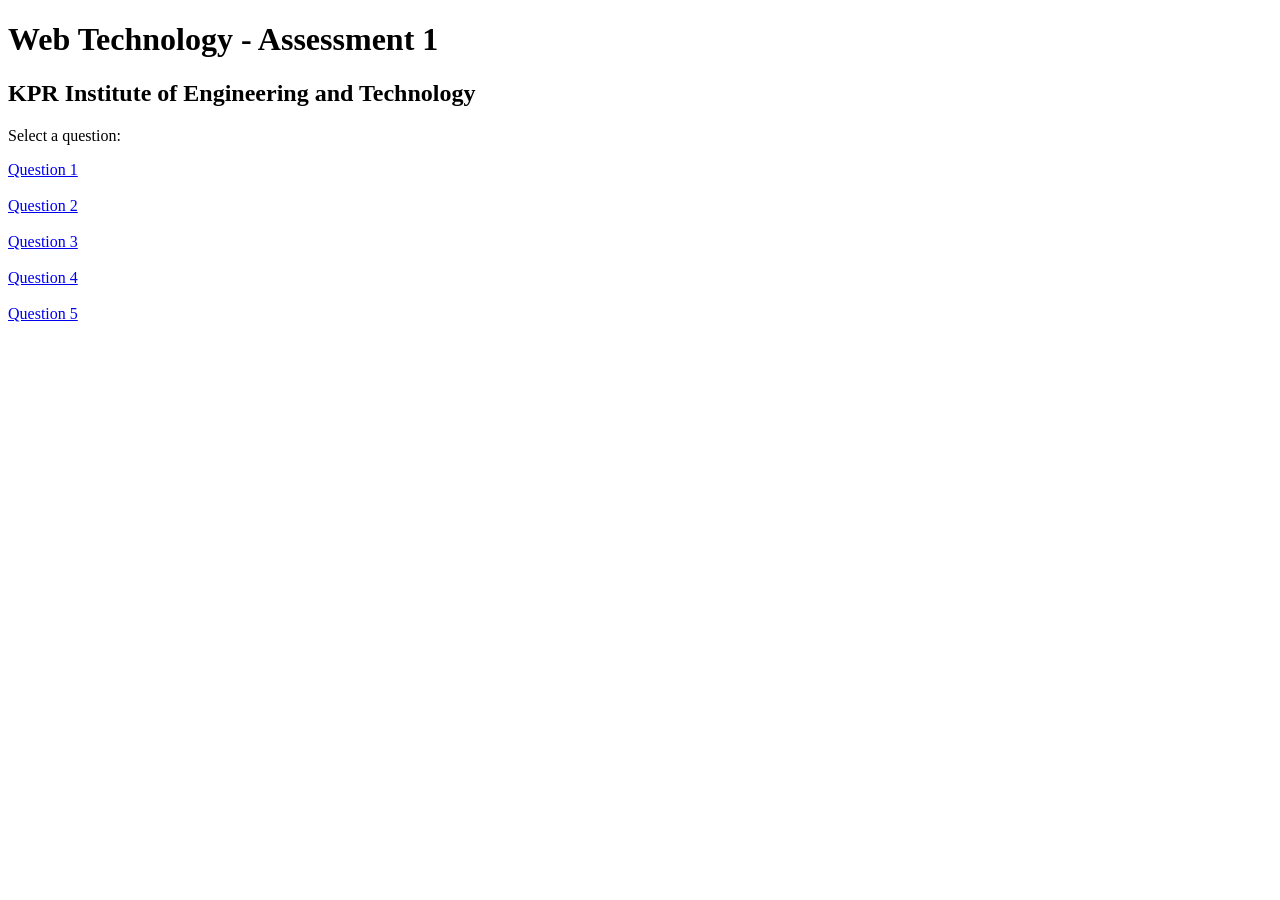
<file: index.html>
<!DOCTYPE html>
<html>
<head>
    <title>Assessment 1</title>
</head>
<body>

    <h1>Web Technology - Assessment 1</h1>

    <h2>KPR Institute of Engineering and Technology</h2>

    <p>Select a question:</p>

    <a href="Qn%201.html">Question 1</a><br><br>
    <a href="Qn%202.html">Question 2</a><br><br>
    <a href="Qn%203.html">Question 3</a><br><br>
    <a href="Qn%204.html">Question 4</a><br><br>
    <a href="Qn%205.html">Question 5</a><br><br>

</body>
</html>
</file>
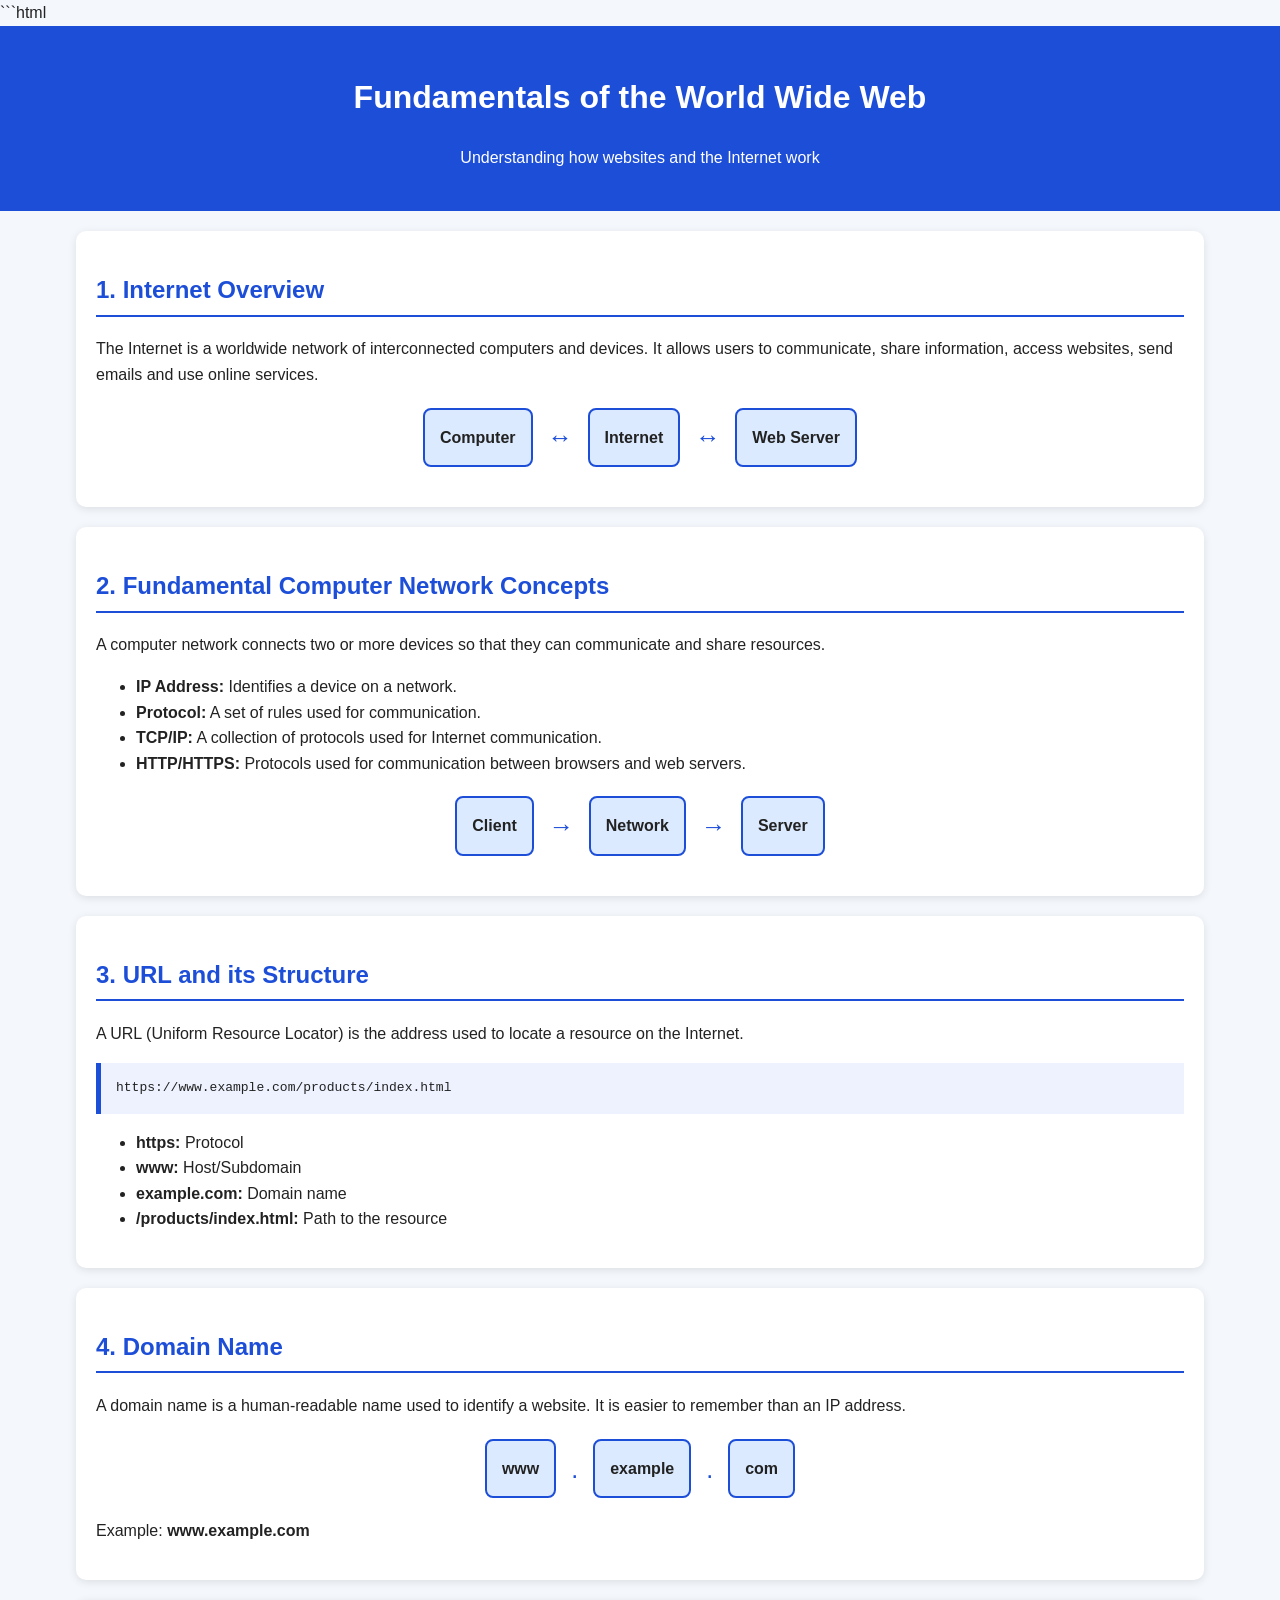
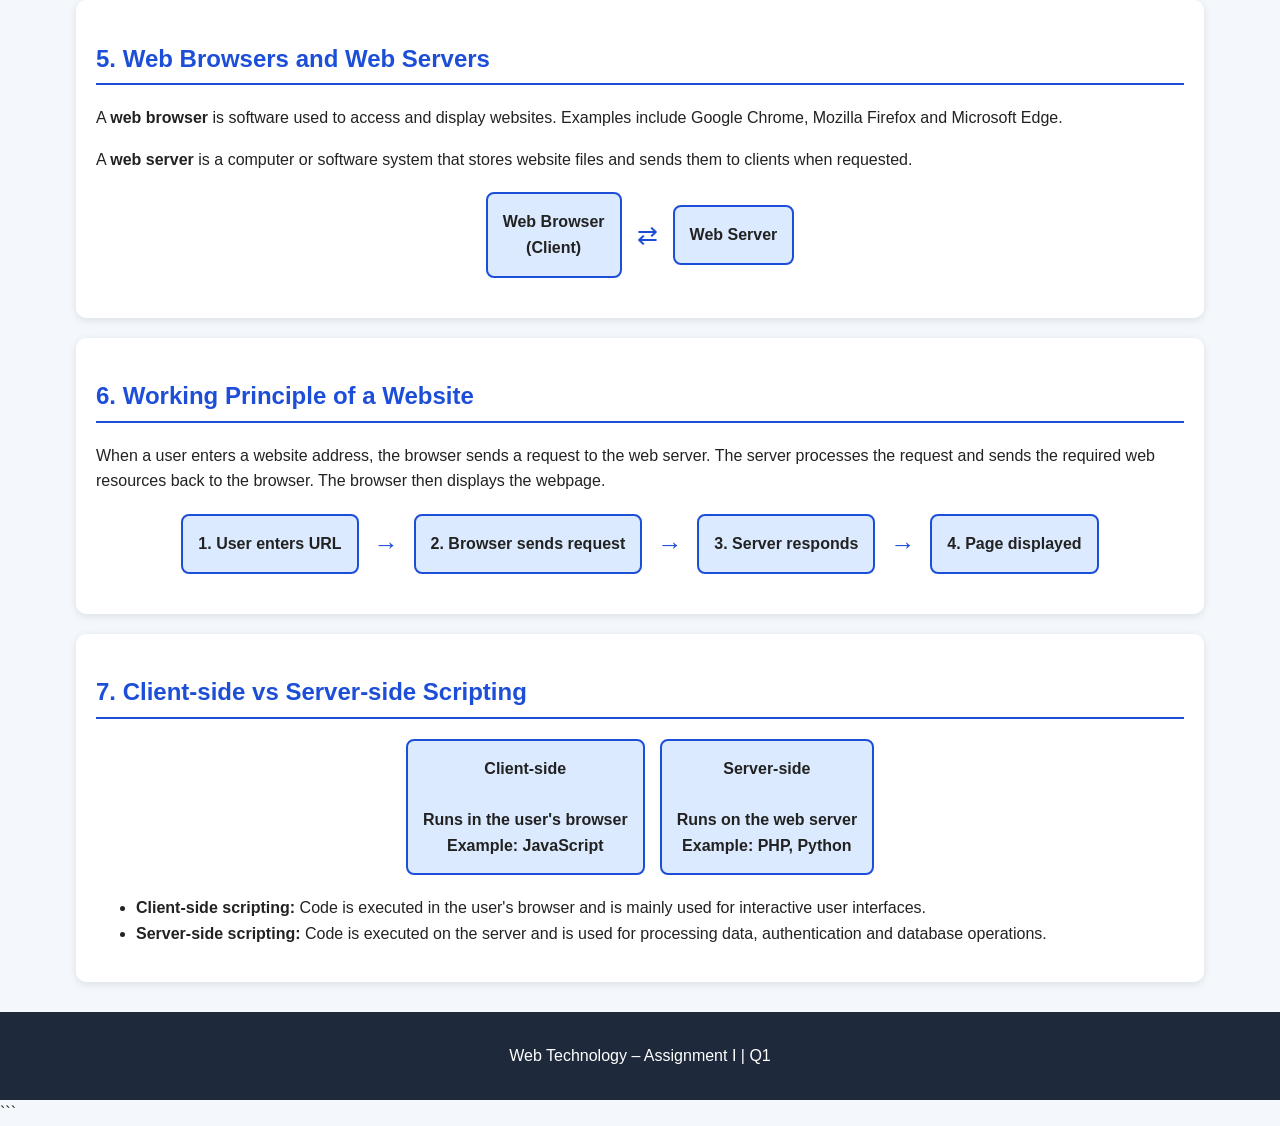
<file: Qn 1.html>
```html
<!DOCTYPE html>
<html lang="en">
<head>
    <meta charset="UTF-8">
    <meta name="viewport" content="width=device-width, initial-scale=1.0">
    <title>Fundamentals of the World Wide Web</title>

    <style>
        /* Basic page styling */
        body {
            font-family: Arial, sans-serif;
            margin: 0;
            background-color: #f4f7fb;
            color: #222;
            line-height: 1.6;
        }

        header {
            background-color: #1d4ed8;
            color: white;
            text-align: center;
            padding: 25px;
        }

        section {
            background-color: white;
            width: 85%;
            margin: 20px auto;
            padding: 20px;
            border-radius: 10px;
            box-shadow: 0 2px 8px rgba(0,0,0,0.1);
        }

        h2 {
            color: #1d4ed8;
            border-bottom: 2px solid #1d4ed8;
            padding-bottom: 5px;
        }

        /* Diagram boxes */
        .diagram {
            display: flex;
            justify-content: center;
            align-items: center;
            gap: 15px;
            flex-wrap: wrap;
            margin: 20px 0;
        }

        .box {
            background-color: #dbeafe;
            border: 2px solid #1d4ed8;
            padding: 15px;
            border-radius: 8px;
            text-align: center;
            font-weight: bold;
        }

        .arrow {
            font-size: 25px;
            color: #1d4ed8;
        }

        .url {
            background-color: #eef2ff;
            padding: 15px;
            border-left: 5px solid #1d4ed8;
            font-family: monospace;
            word-break: break-all;
        }

        footer {
            text-align: center;
            background-color: #1e293b;
            color: white;
            padding: 15px;
            margin-top: 30px;
        }
    </style>
</head>

<body>

<header>
    <h1>Fundamentals of the World Wide Web</h1>
    <p>Understanding how websites and the Internet work</p>
</header>

<!-- 1. Internet Overview -->
<section>
    <h2>1. Internet Overview</h2>
    <p>
        The Internet is a worldwide network of interconnected computers
        and devices. It allows users to communicate, share information,
        access websites, send emails and use online services.
    </p>

    <div class="diagram">
        <div class="box">Computer</div>
        <div class="arrow">↔</div>
        <div class="box">Internet</div>
        <div class="arrow">↔</div>
        <div class="box">Web Server</div>
    </div>
</section>

<!-- 2. Network Concepts -->
<section>
    <h2>2. Fundamental Computer Network Concepts</h2>
    <p>
        A computer network connects two or more devices so that they can
        communicate and share resources.
    </p>

    <ul>
        <li><b>IP Address:</b> Identifies a device on a network.</li>
        <li><b>Protocol:</b> A set of rules used for communication.</li>
        <li><b>TCP/IP:</b> A collection of protocols used for Internet communication.</li>
        <li><b>HTTP/HTTPS:</b> Protocols used for communication between browsers and web servers.</li>
    </ul>

    <div class="diagram">
        <div class="box">Client</div>
        <div class="arrow">→</div>
        <div class="box">Network</div>
        <div class="arrow">→</div>
        <div class="box">Server</div>
    </div>
</section>

<!-- 3. URL -->
<section>
    <h2>3. URL and its Structure</h2>

    <p>
        A URL (Uniform Resource Locator) is the address used to locate
        a resource on the Internet.
    </p>

    <div class="url">
        https://www.example.com/products/index.html
    </div>

    <ul>
        <li><b>https:</b> Protocol</li>
        <li><b>www:</b> Host/Subdomain</li>
        <li><b>example.com:</b> Domain name</li>
        <li><b>/products/index.html:</b> Path to the resource</li>
    </ul>
</section>

<!-- 4. Domain Name -->
<section>
    <h2>4. Domain Name</h2>

    <p>
        A domain name is a human-readable name used to identify a website.
        It is easier to remember than an IP address.
    </p>

    <div class="diagram">
        <div class="box">www</div>
        <div class="arrow">.</div>
        <div class="box">example</div>
        <div class="arrow">.</div>
        <div class="box">com</div>
    </div>

    <p>
        Example: <b>www.example.com</b>
    </p>
</section>

<!-- 5. Browser and Server -->
<section>
    <h2>5. Web Browsers and Web Servers</h2>

    <p>
        A <b>web browser</b> is software used to access and display
        websites. Examples include Google Chrome, Mozilla Firefox and
        Microsoft Edge.
    </p>

    <p>
        A <b>web server</b> is a computer or software system that stores
        website files and sends them to clients when requested.
    </p>

    <div class="diagram">
        <div class="box">Web Browser<br>(Client)</div>
        <div class="arrow">⇄</div>
        <div class="box">Web Server</div>
    </div>
</section>

<!-- 6. Working Principle -->
<section>
    <h2>6. Working Principle of a Website</h2>

    <p>
        When a user enters a website address, the browser sends a request
        to the web server. The server processes the request and sends the
        required web resources back to the browser. The browser then
        displays the webpage.
    </p>

    <div class="diagram">
        <div class="box">1. User enters URL</div>
        <div class="arrow">→</div>
        <div class="box">2. Browser sends request</div>
        <div class="arrow">→</div>
        <div class="box">3. Server responds</div>
        <div class="arrow">→</div>
        <div class="box">4. Page displayed</div>
    </div>
</section>

<!-- 7. Client vs Server -->
<section>
    <h2>7. Client-side vs Server-side Scripting</h2>

    <div class="diagram">
        <div class="box">
            Client-side<br><br>
            Runs in the user's browser<br>
            Example: JavaScript
        </div>

        <div class="box">
            Server-side<br><br>
            Runs on the web server<br>
            Example: PHP, Python
        </div>
    </div>

    <ul>
        <li>
            <b>Client-side scripting:</b> Code is executed in the user's
            browser and is mainly used for interactive user interfaces.
        </li>
        <li>
            <b>Server-side scripting:</b> Code is executed on the server
            and is used for processing data, authentication and database
            operations.
        </li>
    </ul>
</section>

<footer>
    <p>Web Technology – Assignment I | Q1</p>
</footer>

</body>
</html>
```
</file>
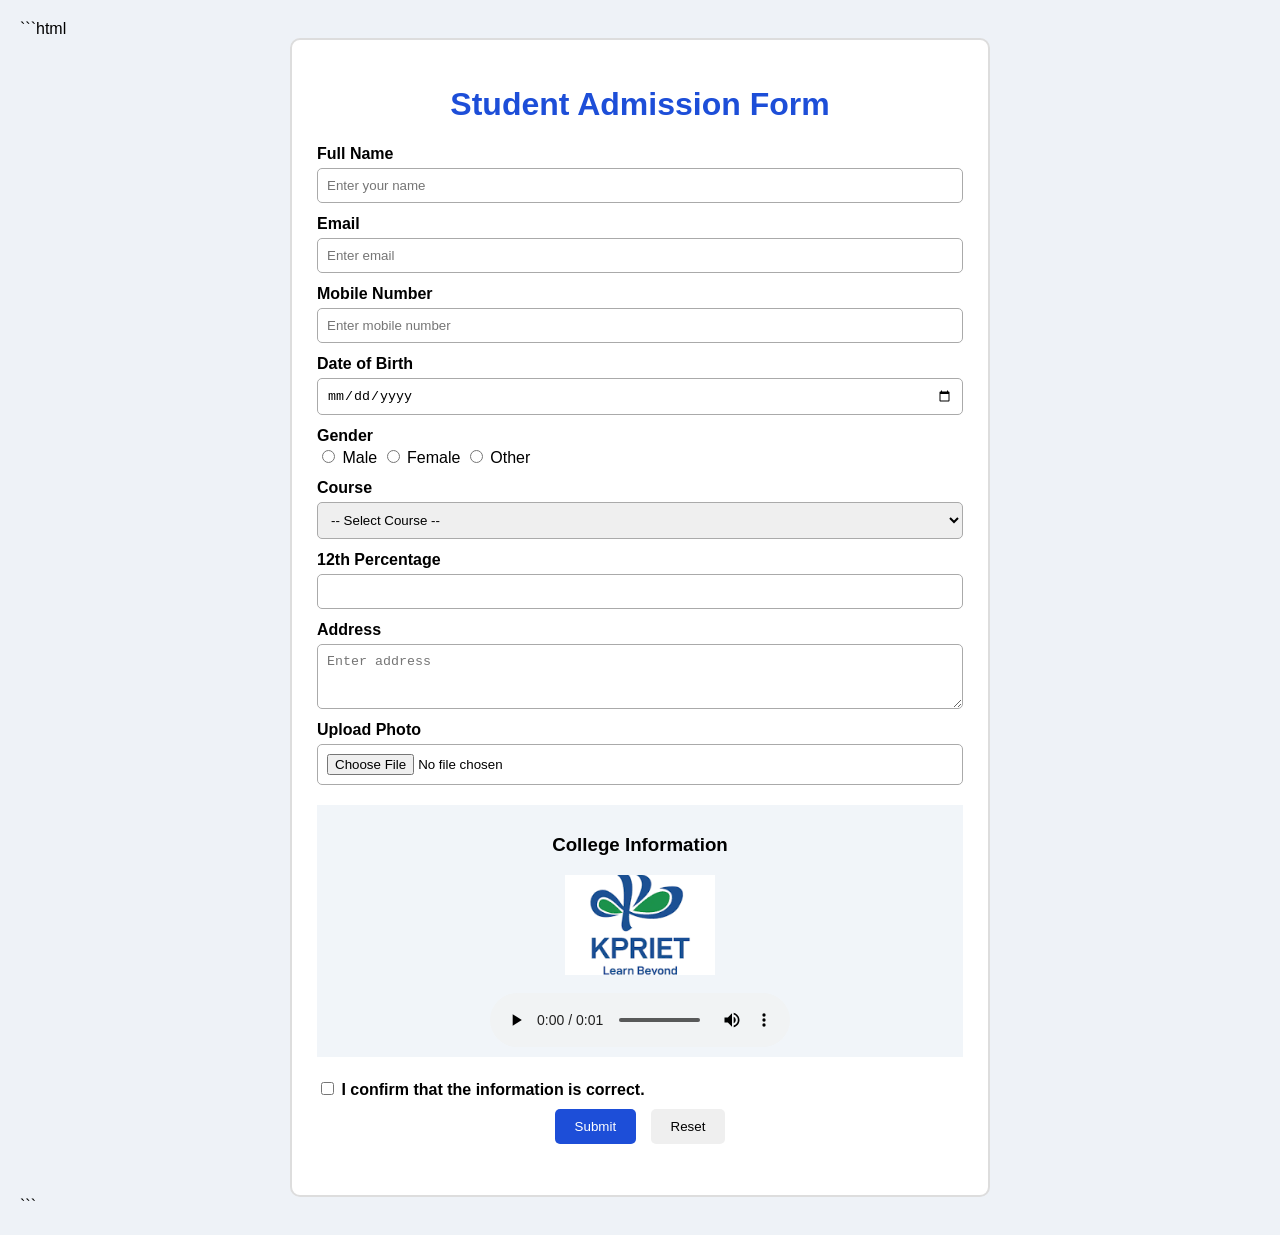
<file: Qn 2.html>
```html
<!DOCTYPE html>
<html>
<head>
    <title>Student Admission Form</title>
    <meta name="viewport" content="width=device-width, initial-scale=1.0">
    <link rel="stylesheet" href="Qn 2.css">
</head>

<body>

<div class="form">
    <h1>Student Admission Form</h1>

    <form>
        <label>Full Name</label>
        <input type="text" placeholder="Enter your name" required>

        <label>Email</label>
        <input type="email" placeholder="Enter email" required>

        <label>Mobile Number</label>
        <input type="tel" placeholder="Enter mobile number">

        <label>Date of Birth</label>
        <input type="date">

        <label>Gender</label>
        <input type="radio" name="gender"> Male
        <input type="radio" name="gender"> Female
        <input type="radio" name="gender"> Other

        <label>Course</label>
        <select>
            <option>-- Select Course --</option>
            <option>Computer Science</option>
            <option>Electronics</option>
            <option>Mechanical</option>
        </select>

        <label>12th Percentage</label>
        <input type="number" min="0" max="100">

        <label>Address</label>
        <textarea rows="3" placeholder="Enter address"></textarea>

        <label>Upload Photo</label>
        <input type="file" accept="image/*">

        <div class="media">
            <h3>College Information</h3>

            <img src="college.jpg" alt="College Campus">

            <br><br>

            <audio controls>
                <source src="college-audio.mp3" type="audio/mpeg">
            </audio>
        </div>

        <label>
            <input type="checkbox" required>
            I confirm that the information is correct.
        </label>

        <center>
            <button type="submit">Submit</button>
            <button type="reset">Reset</button>
        </center>
    </form>
</div>

</body>
</html>
```
</file>
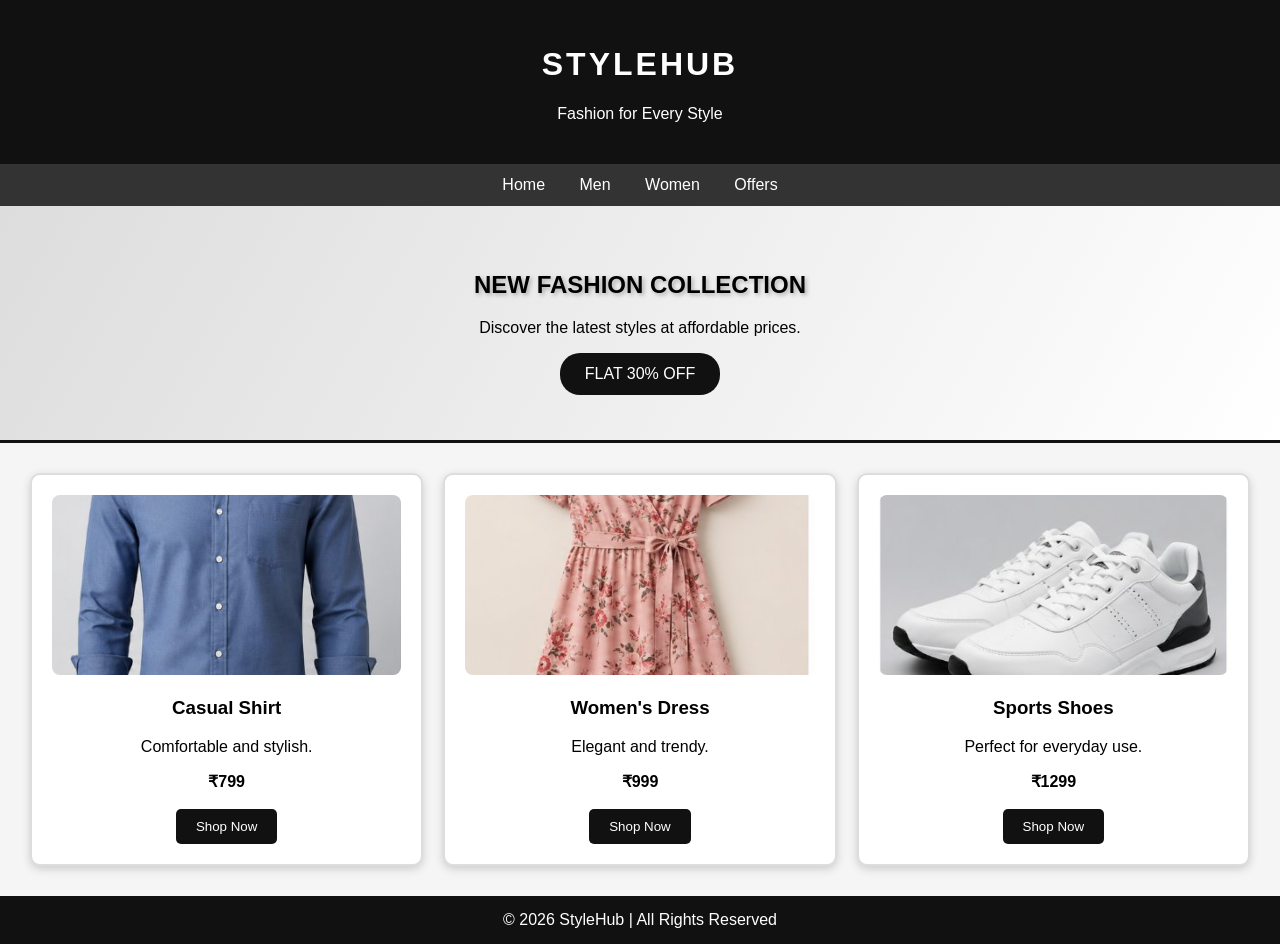
<file: Qn 3.html>
<!DOCTYPE html>
<html>
<head>
    <title>StyleHub - Fashion Store</title>
    <link rel="stylesheet" href="Qn 3.css">
</head>
<body>

<header>
    <h1>STYLEHUB</h1>
    <p>Fashion for Every Style</p>
</header>

<nav>
    <a href="#">Home</a>
    <a href="#">Men</a>
    <a href="#">Women</a>
    <a href="#">Offers</a>
</nav>

<section class="hero">
    <h2>New Fashion Collection</h2>
    <p>Discover the latest styles at affordable prices.</p>
    <div class="offer">FLAT 30% OFF</div>
</section>

<section class="products">

    <div class="card">
        <img src="shirt.jpg" alt="Shirt">
        <h3>Casual Shirt</h3>
        <p>Comfortable and stylish.</p>
        <b>₹799</b><br><br>
        <button>Shop Now</button>
    </div>

    <div class="card">
        <img src="dress.jpg" alt="Dress">
        <h3>Women's Dress</h3>
        <p>Elegant and trendy.</p>
        <b>₹999</b><br><br>
        <button>Shop Now</button>
    </div>

    <div class="card">
        <img src="shoes.jpg" alt="Shoes">
        <h3>Sports Shoes</h3>
        <p>Perfect for everyday use.</p>
        <b>₹1299</b><br><br>
        <button>Shop Now</button>
    </div>

</section>

<footer>© 2026 StyleHub | All Rights Reserved</footer>

</body>
</html>
</file>
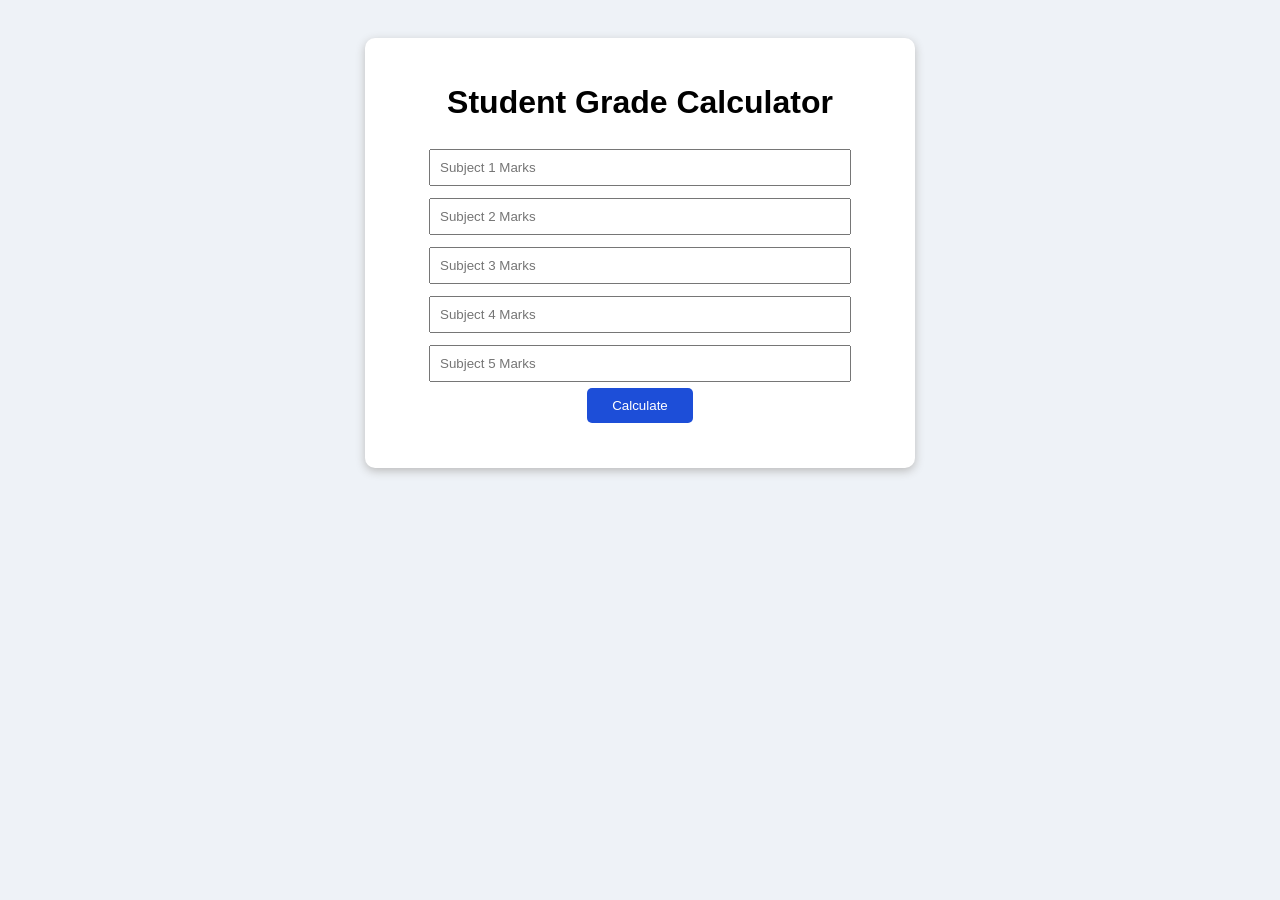
<file: Qn 4.html>
<!DOCTYPE html>
<html>
<head>
    <title>Grade Calculator</title>
    <link rel="stylesheet" href="Qn 4.css">
</head>
<body>

<div class="box">
    <h1>Student Grade Calculator</h1>

    <input type="number" id="m1" placeholder="Subject 1 Marks">
    <input type="number" id="m2" placeholder="Subject 2 Marks">
    <input type="number" id="m3" placeholder="Subject 3 Marks">
    <input type="number" id="m4" placeholder="Subject 4 Marks">
    <input type="number" id="m5" placeholder="Subject 5 Marks">

    <button onclick="calculate()">Calculate</button>

    <div id="result"></div>
</div>

<script src="Qn 4.js"></script>
</body>
</html>
</file>
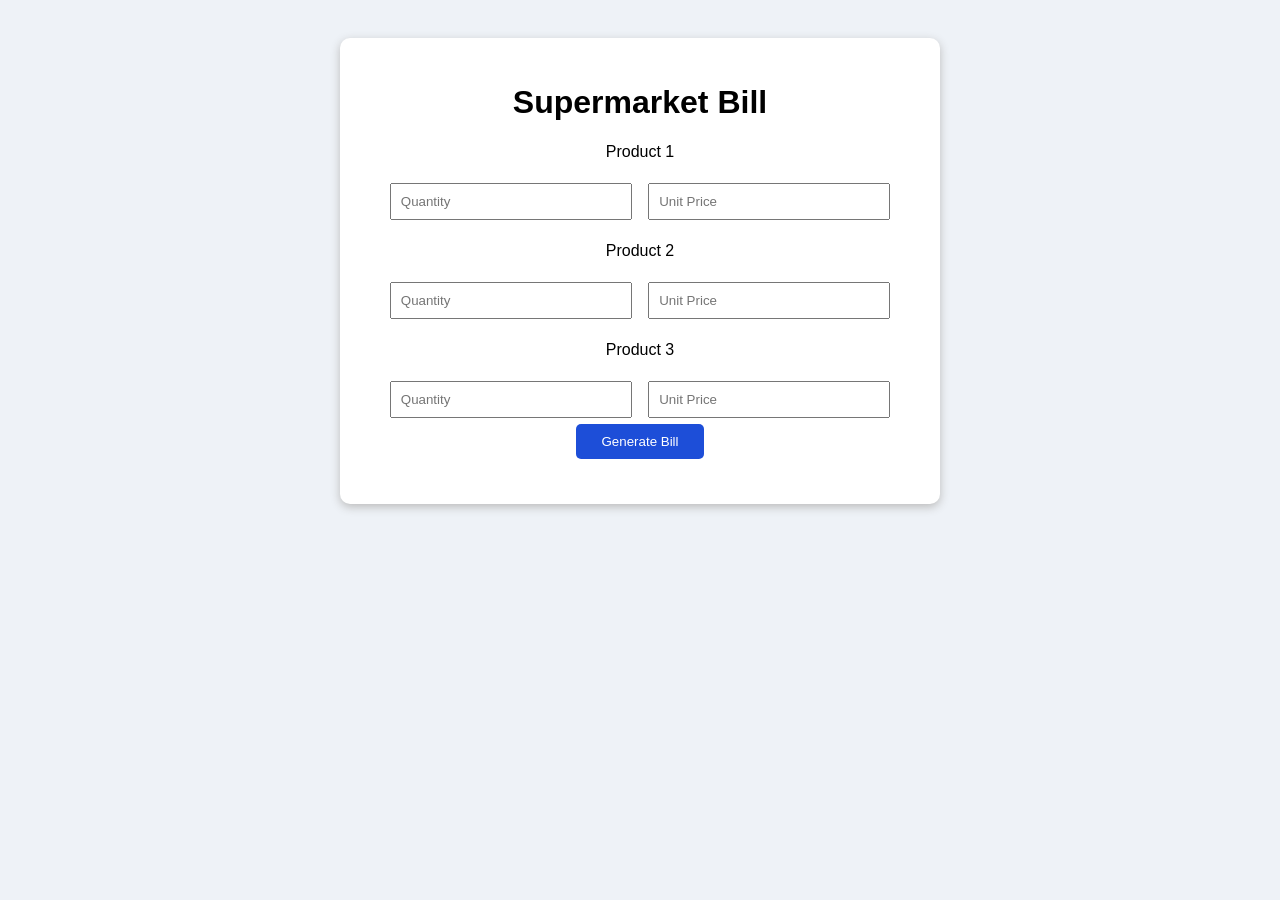
<file: Qn 5.html>
<!DOCTYPE html>
<html>
<head>
    <meta charset="UTF-8">
    <title>Supermarket Bill</title>
    <link rel="stylesheet" href="Qn 5.css">
</head>
<body>

<div class="box">
    <h1>Supermarket Bill</h1>

    <p>Product 1</p>
    <input type="number" id="q1" placeholder="Quantity">
    <input type="number" id="p1" placeholder="Unit Price">

    <p>Product 2</p>
    <input type="number" id="q2" placeholder="Quantity">
    <input type="number" id="p2" placeholder="Unit Price">

    <p>Product 3</p>
    <input type="number" id="q3" placeholder="Quantity">
    <input type="number" id="p3" placeholder="Unit Price">

    <br>
    <button onclick="calculateBill()">Generate Bill</button>

    <div id="result"></div>
</div>

<script src="Qn 5.js"></script>
</body>
</html>
</file>
<file: Qn 2.css>
* {
    box-sizing: border-box;
}

body {
    font-family: Arial;
    background: #eef2f7;
    margin: 0;
    padding: 20px;
}

.form {
    max-width: 700px;
    margin: auto;
    background: white;
    padding: 25px;
    border: 2px solid #ddd;
    border-radius: 10px;
}

h1 {
    text-align: center;
    color: #1d4ed8;
}

label {
    display: block;
    margin-top: 12px;
    font-weight: bold;
}

input, select, textarea {
    width: 100%;
    padding: 9px;
    margin-top: 5px;
    border: 1px solid #aaa;
    border-radius: 5px;
}

input[type="radio"],
input[type="checkbox"] {
    width: auto;
}

.media {
    text-align: center;
    margin: 20px 0;
    padding: 10px;
    background: #f1f5f9;
}

img {
    width: 150px;
    height: 100px;
    object-fit: cover;
}

button {
    padding: 10px 20px;
    margin: 10px 5px;
    border: 0;
    border-radius: 5px;
    cursor: pointer;
}

button[type="submit"] {
    background: #1d4ed8;
    color: white;
}

@media (max-width: 600px) {
    body {
        padding: 8px;
    }

    .form {
        padding: 15px;
    }
}
</file>
<file: Qn 3.css>
* {
    box-sizing: border-box;
}

body {
    margin: 0;
    font-family: Arial;
    background: #f5f5f5;
}

header {
    background: #111;
    color: white;
    text-align: center;
    padding: 25px;
}

header h1 {
    letter-spacing: 3px;
}

nav {
    background: #333;
    text-align: center;
    padding: 12px;
}

nav a {
    color: white;
    text-decoration: none;
    margin: 15px;
}

.hero {
    text-align: center;
    padding: 45px;
    background: linear-gradient(120deg, #ddd, white);
    border-bottom: 3px solid #111;
}

.hero h2 {
    text-shadow: 2px 2px 4px #aaa;
    text-transform: uppercase;
}

.offer {
    display: inline-block;
    background: #111;
    color: white;
    padding: 12px 25px;
    border-radius: 20px;
    animation: pulse 1.5s infinite;
}

@keyframes pulse {
    50% { transform: scale(1.08); }
}

.products {
    display: flex;
    gap: 20px;
    padding: 30px;
}

.card {
    width: 33%;
    background: white;
    padding: 20px;
    text-align: center;
    border: 2px solid #ddd;
    border-radius: 10px;
    box-shadow: 0 3px 8px #ccc;
}

.card:hover {
    transform: translateY(-5px);
    transition: .3s;
}

.card img {
    width: 100%;
    height: 180px;
    object-fit: cover;
    border-radius: 8px;
}

button {
    background: #111;
    color: white;
    padding: 10px 20px;
    border: 0;
    border-radius: 5px;
}

footer {
    background: #111;
    color: white;
    text-align: center;
    padding: 15px;
}

@media(max-width:650px) {
    .products {
        flex-direction: column;
    }

    .card {
        width: 100%;
    }
}
</file>
<file: Qn 4.css>
body {
    font-family: Arial;
    background: #eef2f7;
    text-align: center;
    padding: 30px;
}

.box {
    max-width: 500px;
    margin: auto;
    background: white;
    padding: 25px;
    border-radius: 10px;
    box-shadow: 0 3px 10px #bbb;
}

input {
    width: 80%;
    padding: 9px;
    margin: 6px;
}

button {
    padding: 10px 25px;
    background: #1d4ed8;
    color: white;
    border: 0;
    border-radius: 5px;
}

#result {
    margin-top: 20px;
    line-height: 1.8;
}
</file>
<file: Qn 5.css>
body {
    font-family: Arial;
    background: #eef2f7;
    text-align: center;
    padding: 30px;
}

.box {
    max-width: 550px;
    margin: auto;
    background: white;
    padding: 25px;
    border-radius: 10px;
    box-shadow: 0 3px 10px #bbb;
}

input {
    width: 40%;
    padding: 9px;
    margin: 6px;
}

button {
    padding: 10px 25px;
    background: #1d4ed8;
    color: white;
    border: 0;
    border-radius: 5px;
}

#result {
    margin-top: 20px;
    line-height: 1.8;
}
</file>
